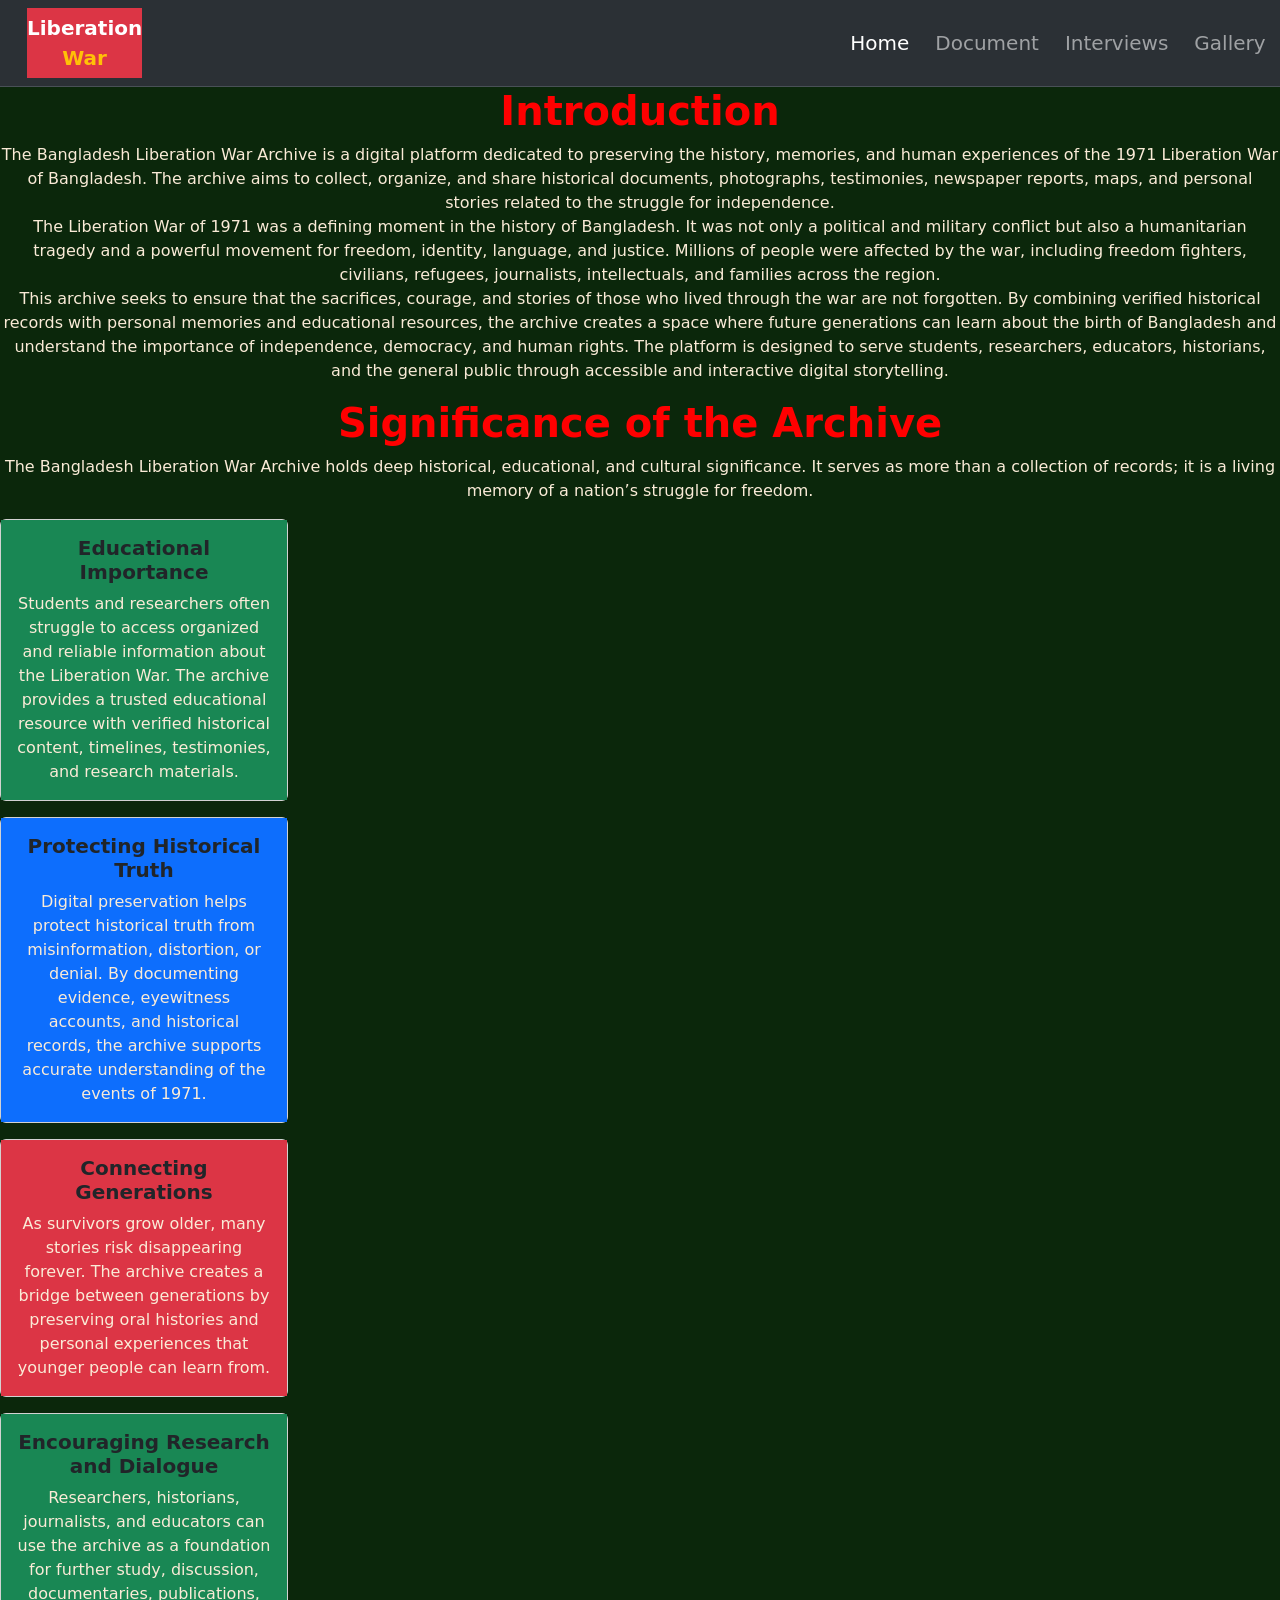
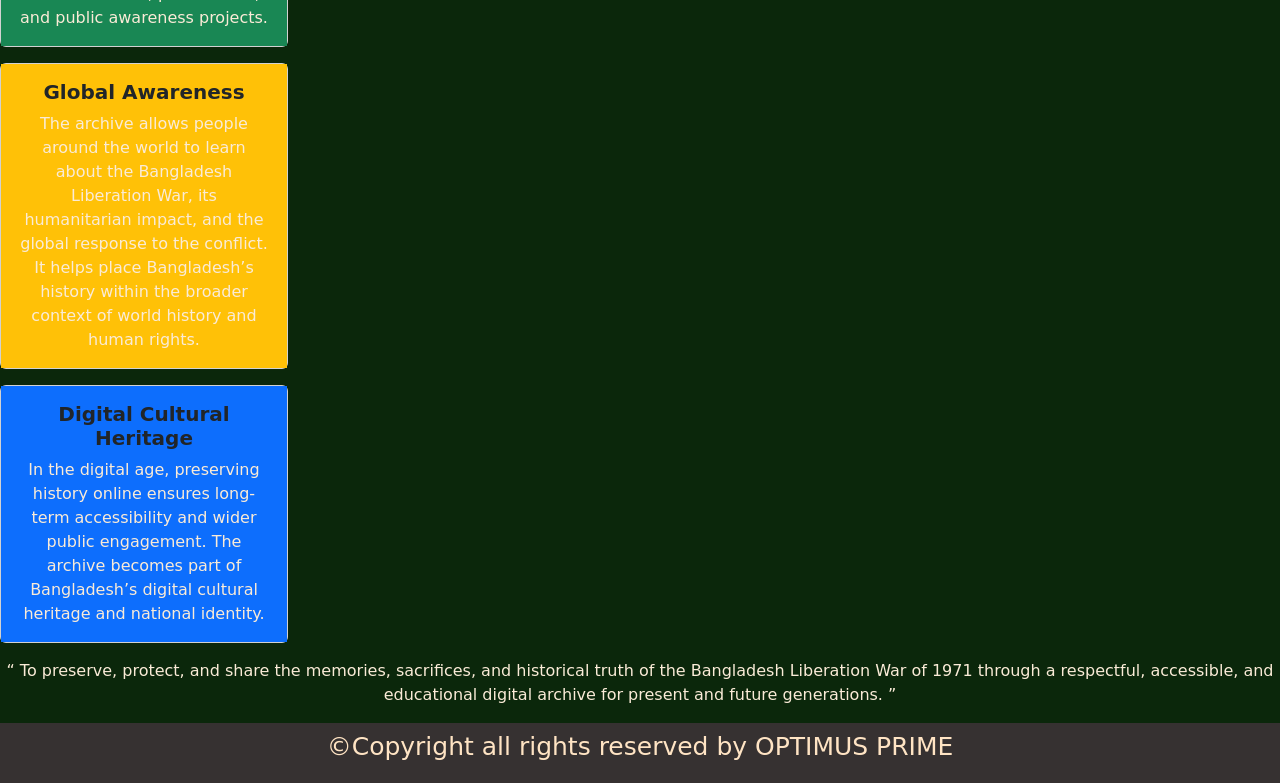
<file: Afia 21.5.26/asset/index.html>
<!DOCTYPE html>
<html lang="en">

<head>
    <meta charset="UTF-8">
    <meta name="viewport" content="width=device-width, initial-scale=1.0">
    <title>Home Page</title>
    <link href="https://cdn.jsdelivr.net/npm/bootstrap@5.3.8/dist/css/bootstrap.min.css" rel="stylesheet"
        integrity="sha384-sRIl4kxILFvY47J16cr9ZwB07vP4J8+LH7qKQnuqkuIAvNWLzeN8tE5YBujZqJLB" crossorigin="anonymous">
    <link rel="stylesheet" href="style.css">
</head>

<body>
    <nav class="navbar bg-dark border-bottom border-body navbar-expand-lg bg-body-tertiary ms-auto"
        data-bs-theme="dark">

        <div class="container-fluid">
            <a class="navbar-brand text-bg-danger text text-center logo" href="#"><b>Liberation <br> <span
                        class=" text-warning">War</span></b></a>
            <button class="navbar-toggler" type="button" data-bs-toggle="collapse" data-bs-target="#navbarNav"
                aria-controls="navbarNav" aria-expanded="false" aria-label="Toggle navigation">
                <span class="navbar-toggler-icon"></span>
            </button>
            <div class="collapse navbar-collapse" id="navbarNav">
                <ul class="navbar-nav">
                    <li class="nav-item">
                        <a class="nav-link active" aria-current="page" href="index.html">Home</a>
                    </li>
                    <li class="nav-item">
                        <a class="nav-link" href="document.html">Document</a>
                    </li>
                    <li class="nav-item">
                        <a class="nav-link" href="interviews.html">Interviews</a>
                    </li>
                    <li class="nav-item">
                        <a class="nav-link" href="Gallery.html">Gallery</a>
                    </li>
                    <li class="nav-item">
                        <a class="nav-link" href="contact.html">Contact</a>
                    </li>

                </ul>
            </div>
        </div>
    </nav>
    <!-- nav end -->

    <main>
        <section>
            <h1>Introduction</h1>
            <p>The Bangladesh Liberation War Archive is a digital platform dedicated to preserving the history,
                memories, and human experiences of the 1971 Liberation War of Bangladesh. The archive aims to collect,
                organize, and share historical documents, photographs, testimonies, newspaper reports, maps, and
                personal stories related to the struggle for independence. <br>

                The Liberation War of 1971 was a defining moment in the history of Bangladesh. It was not only a
                political and military conflict but also a humanitarian tragedy and a powerful movement for freedom,
                identity, language, and justice. Millions of people were affected by the war, including freedom
                fighters, civilians, refugees, journalists, intellectuals, and families across the region.
                <br>
                This archive seeks to ensure that the sacrifices, courage, and stories of those who lived through the
                war are not forgotten. By combining verified historical records with personal memories and educational
                resources, the archive creates a space where future generations can learn about the birth of Bangladesh
                and understand the importance of independence, democracy, and human rights.

                The platform is designed to serve students, researchers, educators, historians, and the general public
                through accessible and interactive digital storytelling.
            </p>

        </section>
        <section class="justify-content-center">
            <h1>Significance of the Archive</h1>
            <p>The Bangladesh Liberation War Archive holds deep historical, educational, and cultural significance. It
                serves as more than a collection of records; it is a living memory of a nation’s struggle for freedom.
            </p>
            <div class="d-grid">
                
                <div class="card mb-3" style="width: 18rem;">
                    <div class="card-body bg-success text-center">
                        <h5 class="card-title text-dark">Educational Importance</h5>
                        <p class="card-text">Students and researchers often struggle to access organized and reliable
                            information about the Liberation War. The archive provides a trusted educational resource
                            with verified historical content, timelines, testimonies, and research materials.</p>
                    </div>
                </div>
                <div class="card mb-3" style="width: 18rem;">
                    <div class="card-body bg-primary text-center">
                        <h5 class="card-title text-dark">Protecting Historical Truth</h5>
                        <p class="card-text">Digital preservation helps protect historical truth from misinformation,
                            distortion, or denial. By documenting evidence, eyewitness accounts, and historical records,
                            the archive supports accurate understanding of the events of 1971.</p>
                    </div>
                </div>

                <div class="card mb-3" style="width: 18rem;">
                    <div class="card-body bg-danger text-center">
                        <h5 class="card-title text-dark">Connecting Generations</h5>
                        <p class="card-text">As survivors grow older, many stories risk disappearing forever. The
                            archive creates a bridge between generations by preserving oral histories and personal
                            experiences that younger people can learn from.</p>
                    </div>
                </div>

                <div class="card mb-3" style="width: 18rem;">
                    <div class="card-body bg-success text-center">
                        <h5 class="card-title text-dark">Encouraging Research and Dialogue</h5>
                        <p class="card-text">Researchers, historians, journalists, and educators can use the archive as
                            a foundation for further study, discussion, documentaries, publications, and public
                            awareness projects.</p>
                    </div>
                </div>
                <div class="card mb-3" style="width: 18rem;">
                    <div class="card-body bg-warning text-center">
                        <h5 class="card-title text-dark">Global Awareness</h5>
                        <p class="card-text">The archive allows people around the world to learn about the Bangladesh
                            Liberation War, its humanitarian impact, and the global response to the conflict. It helps
                            place Bangladesh’s history within the broader context of world history and human rights.</p>
                    </div>
                </div>
                <div class="card mb-3" style="width: 18rem;">
                    <div class="card-body bg-primary text-center">
                        <h5 class="card-title text-dark">Digital Cultural Heritage</h5>
                        <p class="card-text">In the digital age, preserving history online ensures long-term
                            accessibility and wider public engagement. The archive becomes part of Bangladesh’s digital
                            cultural heritage and national identity.</p>
                    </div>
                </div>
            </div>
            <p>
                <q>
                    To preserve, protect, and share the memories, sacrifices, and historical truth of the Bangladesh
                    Liberation War of 1971 through a respectful, accessible, and educational digital archive for present
                    and future generations.
                </q>
            </p>
        </section>
    </main>




    <!-- Footer Starts Here -->

    <footer>
        ©Copyright all rights reserved by OPTIMUS PRIME
    </footer>


    <script src="https://cdn.jsdelivr.net/npm/bootstrap@5.3.8/dist/js/bootstrap.bundle.min.js"
        integrity="sha384-FKyoEForCGlyvwx9Hj09JcYn3nv7wiPVlz7YYwJrWVcXK/BmnVDxM+D2scQbITxI"
        crossorigin="anonymous"></script>
</body>

</html>
</file>
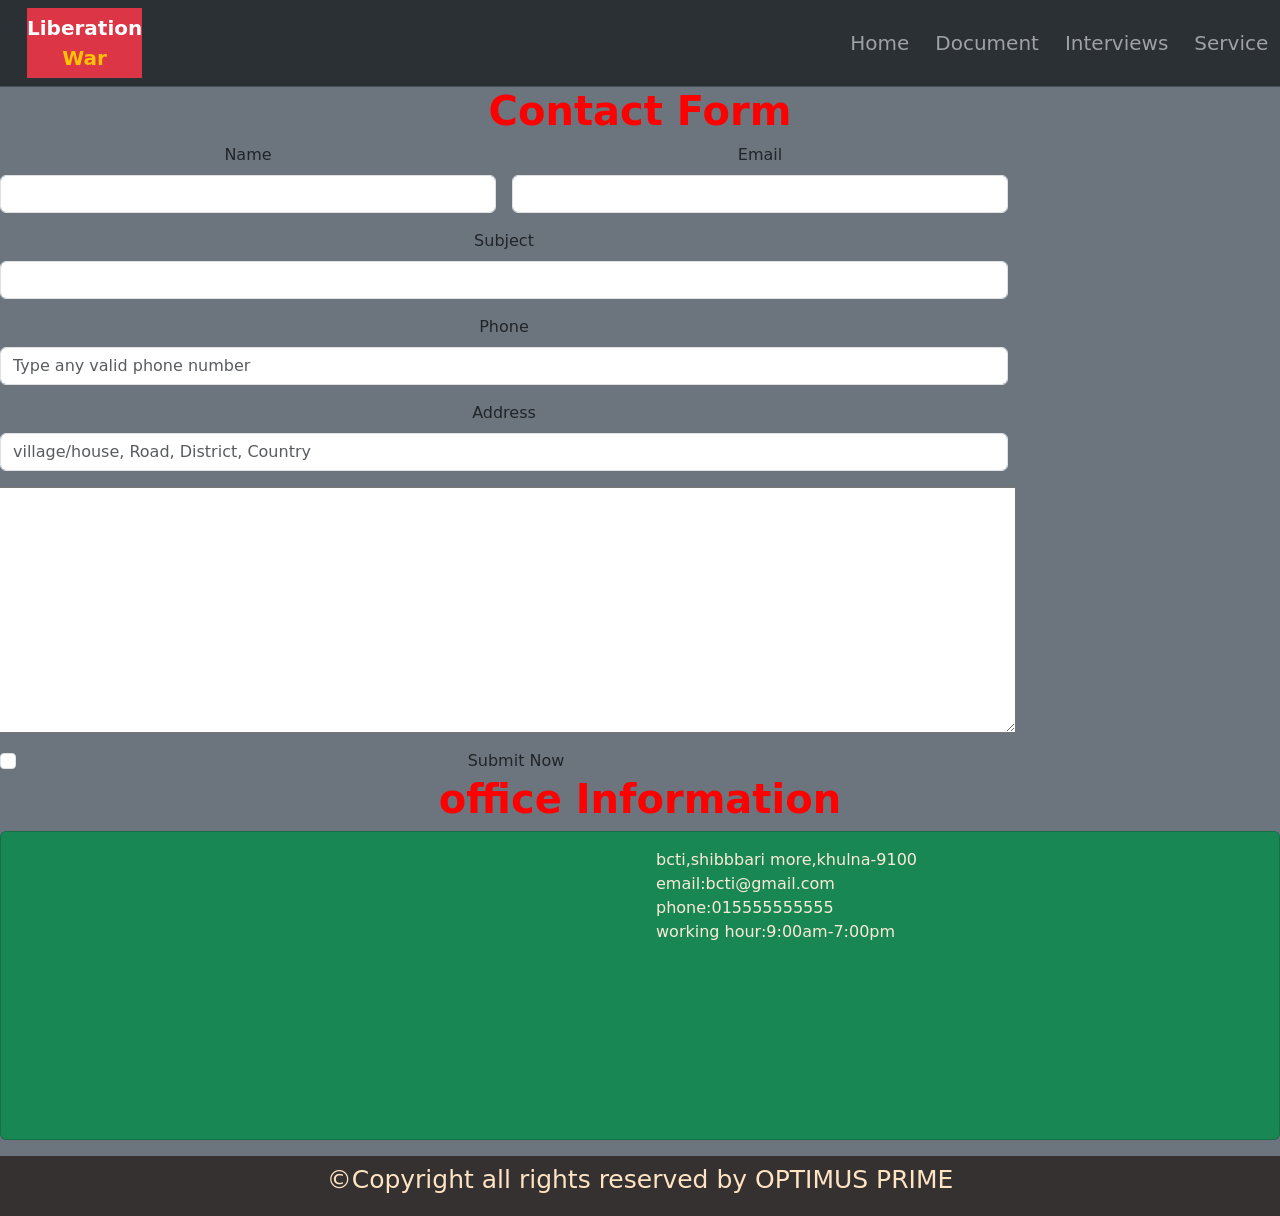
<file: Afia 21.5.26/asset/contact.html>
<!DOCTYPE html>
<html lang="en">
<head>
    <meta charset="UTF-8">
    <meta name="viewport" content="width=device-width, initial-scale=1.0">
    <title>Home Page</title>
    <link href="https://cdn.jsdelivr.net/npm/bootstrap@5.3.8/dist/css/bootstrap.min.css" rel="stylesheet" integrity="sha384-sRIl4kxILFvY47J16cr9ZwB07vP4J8+LH7qKQnuqkuIAvNWLzeN8tE5YBujZqJLB" crossorigin="anonymous">
    <link rel="stylesheet" href="style.css">
</head>
<body>
   <nav class="navbar bg-dark border-bottom border-body navbar-expand-lg bg-body-tertiary ms-auto" data-bs-theme="dark">

  <div class="container-fluid">
    <a class="navbar-brand text-bg-danger text text-center logo" href="#"><b>Liberation <br> <span class=" text-warning">War</span></b></a>
    <button class="navbar-toggler" type="button" data-bs-toggle="collapse" data-bs-target="#navbarNav" aria-controls="navbarNav" aria-expanded="false" aria-label="Toggle navigation">
      <span class="navbar-toggler-icon"></span>
    </button>
    <div class="collapse navbar-collapse" id="navbarNav">
      <ul class="navbar-nav">
        <li class="nav-item">
          <a class="nav-link" aria-current="page" href="index.html">Home</a>
        </li>
        <li class="nav-item">
          <a class="nav-link" href="document.html">Document</a>
        </li>
        <li class="nav-item">
          <a class="nav-link" href="interviews.html">Interviews</a>
        </li>
        <li class="nav-item">
          <a class="nav-link" href="service.html">Service</a>
        </li>
        <li class="nav-item active">
          <a class="nav-link" href="contact.html">Contact</a>
        </li>
        
      </ul>
    </div>
  </div>
</nav>
<!-- nav end -->
 <main class="bg-secondary">
            <h1>Contact Form</h1>
            <section>
                <form class="row g-3">
                    <div class="col-md-6">
                        <label for="inputEmail4" class="form-label">Name</label>
                        <input type="text" class="form-control" id="Type your Full Name">
                    </div>
                    <div class="col-md-6">
                        <label for="inputEmail4" class="form-label">Email</label>
                        <input type="email" class="form-control" id="inputEmail">
                    </div>
                    <div class="col-md-12">
                        <label for="inputPassword4" class="form-label">Subject</label>
                        <input type="text" class="form-control" id="Which subject you want to address?">
                    </div>
                    <div class="col-12">
                        <label for="inputAddress" class="form-label">Phone</label>
                        <input type="tel" class="form-control" id="inputAddress" placeholder="Type any valid phone number">
                    </div>
                    <div class="col-12">
                        <label for="inputAddress" class="form-label">Address</label>
                        <input type="tel" class="form-control" id="inputAddress" placeholder="village/house, Road, District, Country">
                    </div>
                    
                    <textarea name="" id="" cols="50" rows="10"></textarea>


                    <div class="col-12">
                        <div class="form-check">
                            <input class="form-check-input" type="checkbox" id="gridCheck">
                            <label class="form-check-label" for="gridCheck">
                                Submit Now
                            </label>
                        </div>
                    </div>

                </form>
            </section>
            <h1>office Information</h1>
            <section>
                <div class="card mb-3 bg-success" style="max-width:100%;">
                    <div class="row g-0">
                        <div class="col-md-6">
                            <iframe
                                src="https://www.google.com/maps/embed?pb=!1m18!1m12!1m3!1d3677.4684455520514!2d89.5530844!3d22.8221521!2m3!1f0!2f0!3f0!3m2!1i1024!2i768!4f13.1!3m3!1m2!1s0x39ff90089b8b1e03%3A0xbba517c23ae5f684!2sShib%20Bari%20More%20Cir%2C%20Khulna!5e0!3m2!1sen!2sbd!4v1779273198363!5m2!1sen!2sbd"
                                width="650" height="300" style="border:0;" allowfullscreen="" loading="lazy"
                                referrerpolicy="no-referrer-when-downgrade"></iframe>
                        </div>
                        <div class="col-md-6">
                            <div class="card-body">

                                <p class="card-text text-start">bcti,shibbbari more,khulna-9100 <br> email:bcti@gmail.com <br>
                                    phone:015555555555 <br>
                                    working hour:9:00am-7:00pm <br></p>

                            </div>
                        </div>
                    </div>
                </div>
            </section>


<!-- Footer Starts Here -->

<footer>
    ©Copyright all rights reserved by OPTIMUS PRIME
</footer>


<script src="https://cdn.jsdelivr.net/npm/bootstrap@5.3.8/dist/js/bootstrap.bundle.min.js" integrity="sha384-FKyoEForCGlyvwx9Hj09JcYn3nv7wiPVlz7YYwJrWVcXK/BmnVDxM+D2scQbITxI" crossorigin="anonymous"></script>
</body>
</html>
</file>
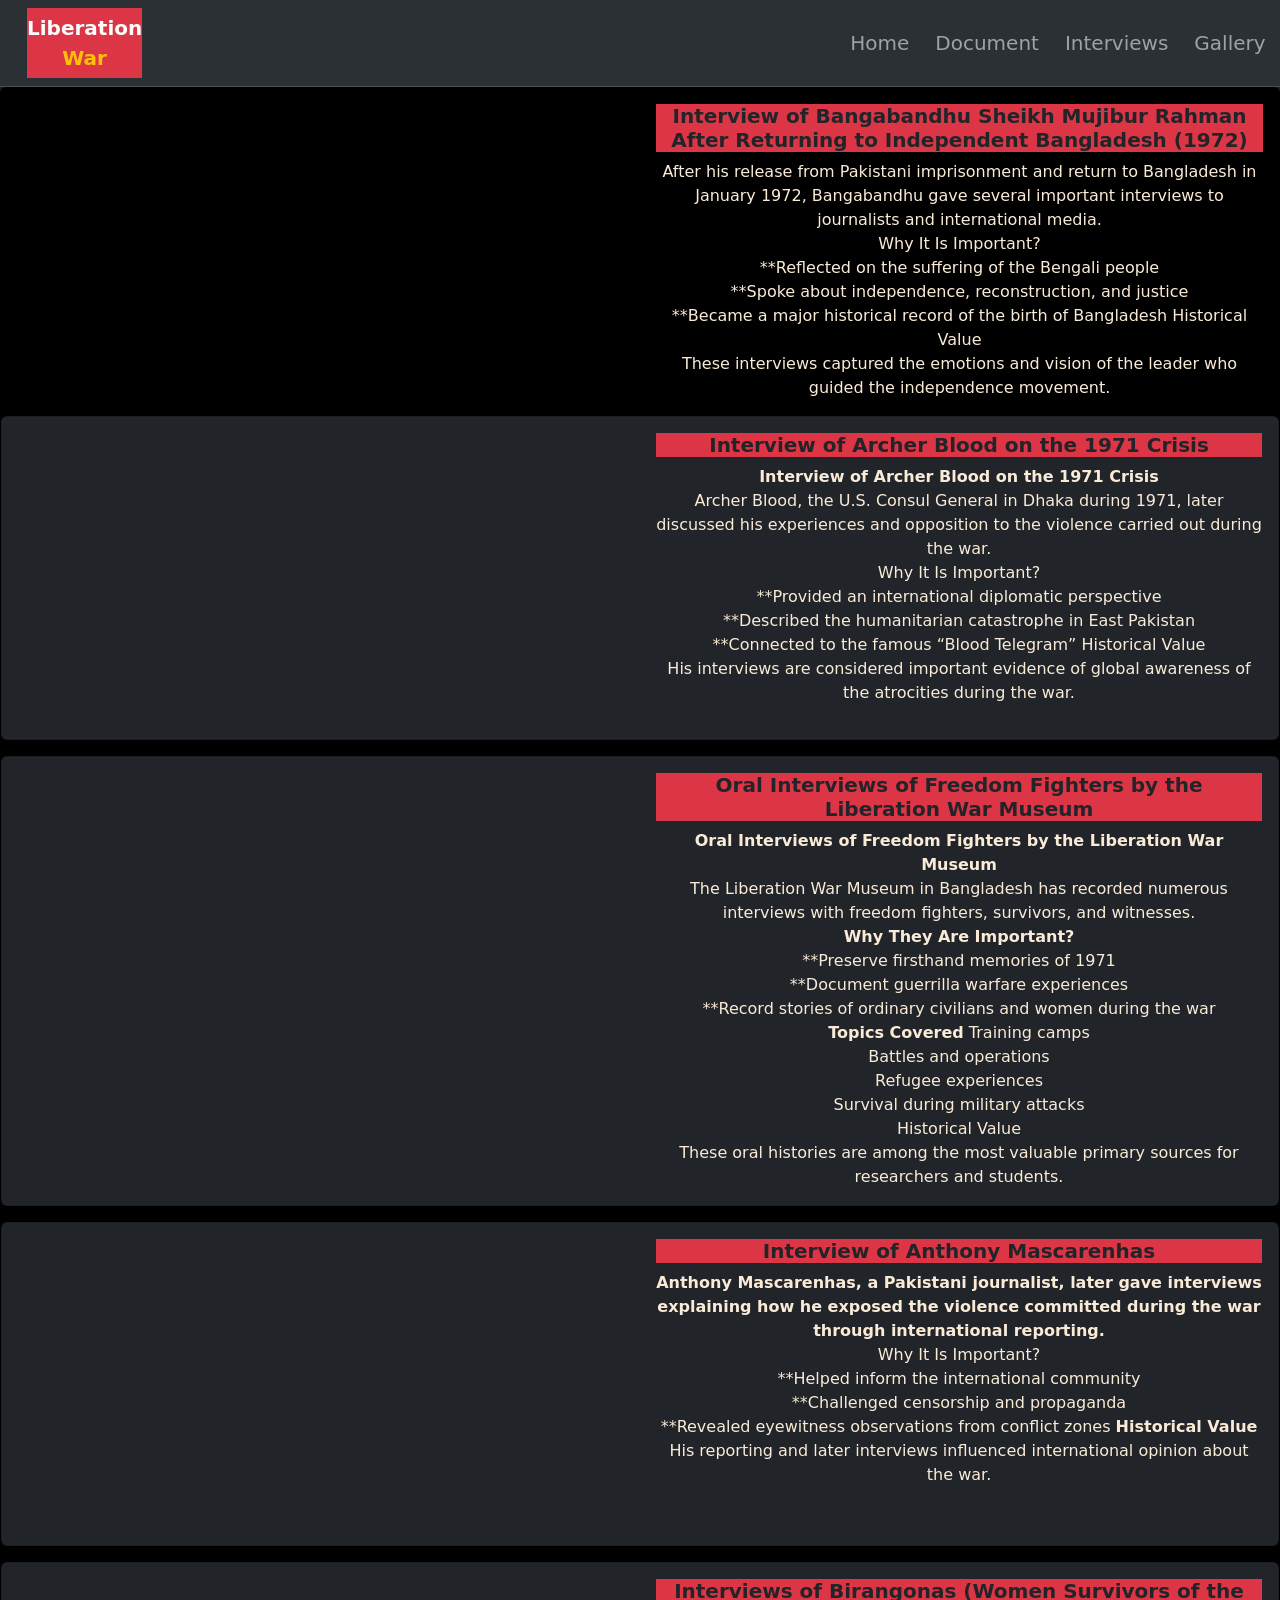
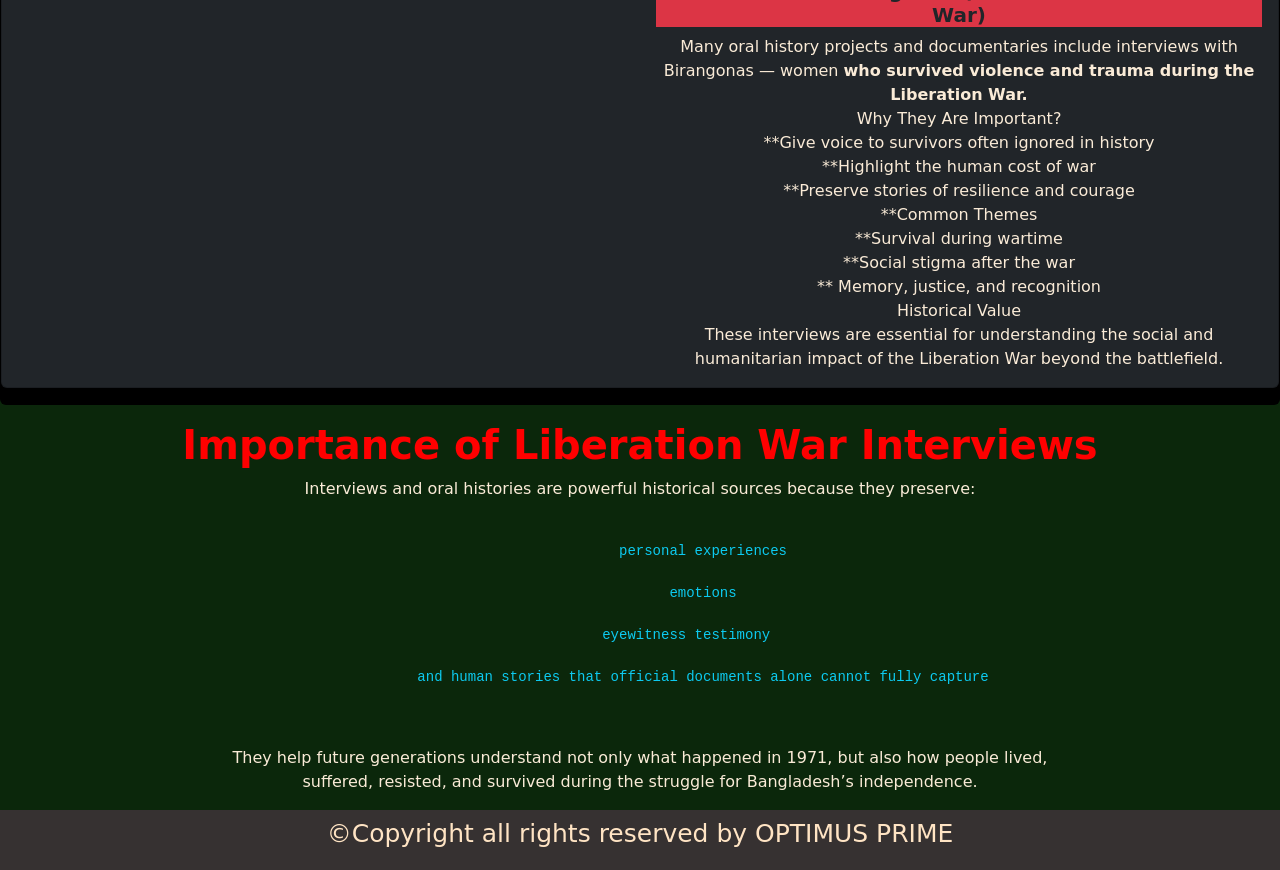
<file: Afia 21.5.26/asset/interviews.html>
<!DOCTYPE html>
<html lang="en">

<head>
    <meta charset="UTF-8">
    <meta name="viewport" content="width=device-width, initial-scale=1.0">
    <title>Home Page</title>
    <link href="https://cdn.jsdelivr.net/npm/bootstrap@5.3.8/dist/css/bootstrap.min.css" rel="stylesheet"
        integrity="sha384-sRIl4kxILFvY47J16cr9ZwB07vP4J8+LH7qKQnuqkuIAvNWLzeN8tE5YBujZqJLB" crossorigin="anonymous">
    <link rel="stylesheet" href="style.css">
</head>

<body>
    <nav class="navbar bg-dark border-bottom border-body navbar-expand-lg bg-body-tertiary ms-auto"
        data-bs-theme="dark">

        <div class="container-fluid">
            <a class="navbar-brand text-bg-danger text text-center logo" href="#"><b>Liberation <br> <span
                        class=" text-warning">War</span></b></a>
            <button class="navbar-toggler" type="button" data-bs-toggle="collapse" data-bs-target="#navbarNav"
                aria-controls="navbarNav" aria-expanded="false" aria-label="Toggle navigation">
                <span class="navbar-toggler-icon"></span>
            </button>
            <div class="collapse navbar-collapse" id="navbarNav">
                <ul class="navbar-nav">
                    <li class="nav-item">
                        <a class="nav-link" aria-current="page" href="index.html">Home</a>
                    </li>
                    <li class="nav-item">
                        <a class="nav-link" href="document.html">Document</a>
                    </li>
                    <li class="nav-item active">
                        <a class="nav-link" href="interviews.html">Interviews</a>
                    </li>
                    <li class="nav-item">
                        <a class="nav-link" href="Gallery.html">Gallery</a>
                    </li>
                    <li class="nav-item">
                        <a class="nav-link" href="contact.html">Contact</a>
                    </li>

                </ul>
            </div>
        </div>
    </nav>
    <!-- nav end -->
    <main>
        <section>
            <div class="card mb-3 bg-black" style="max-width: 100%;">
                <div class="row g-0">
                    <div class="col-md-6">
                        <iframe width="560" height="315"
                            src="https://www.youtube.com/embed/WM8hVBOaba8?si=JZ93oHojDoUZoJL-"
                            title="YouTube video player" frameborder="0"
                            allow="accelerometer; autoplay; clipboard-write; encrypted-media; gyroscope; picture-in-picture; web-share"
                            referrerpolicy="strict-origin-when-cross-origin" allowfullscreen></iframe>
                    </div>
                    <div class="col-md-6">
                        <div class="card-body">
                            <h5 class="card-title bg-danger">Interview of Bangabandhu Sheikh Mujibur Rahman After
                                Returning to Independent Bangladesh (1972)</h5>
                            <p class="card-text">After his release from Pakistani imprisonment and return to Bangladesh
                                in January 1972, Bangabandhu gave several important interviews to journalists and
                                international media. <br>

                                Why It Is Important? <br>
                                **Reflected on the suffering of the Bengali people <br>
                                **Spoke about independence, reconstruction, and justice <br>
                                **Became a major historical record of the birth of Bangladesh
                                Historical Value <br>

                                These interviews captured the emotions and vision of the leader who guided the
                                independence movement.</p>

                        </div>
                    </div>
                </div>
                <div class="card mb-3 bg-dark" style="max-width: 100%;">
                    <div class="row g-0">
                        <div class="col-md-6">
                            <iframe width="560" height="315"
                                src="https://www.youtube.com/embed/CjdTeQK5ITk?si=t8OQLQsXLHbUK12d"
                                title="YouTube video player" frameborder="0"
                                allow="accelerometer; autoplay; clipboard-write; encrypted-media; gyroscope; picture-in-picture; web-share"
                                referrerpolicy="strict-origin-when-cross-origin" allowfullscreen></iframe>
                        </div>
                        <div class="col-md-6">
                            <div class="card-body">
                                <h5 class="card-title bg-danger">Interview of Archer Blood on the 1971 Crisis</h5>
                                <p class="card-text"><b>Interview of Archer Blood on the 1971 Crisis</b><br>

                                    Archer Blood, the U.S. Consul General in Dhaka during 1971, later discussed his
                                    experiences and opposition to the violence carried out during the war.<br>

                                    Why It Is Important? <br>
                                    **Provided an international diplomatic perspective <br>
                                    **Described the humanitarian catastrophe in East Pakistan <br>
                                    **Connected to the famous “Blood Telegram”
                                    Historical Value <br>

                                    His interviews are considered important evidence of global awareness of the
                                    atrocities during the war.</p>

                            </div>
                        </div>
                    </div>
                </div>
                <div class="card mb-3 bg-dark" style="max-width: 100%;">
                    <div class="row g-0">
                        <div class="col-md-6">
                            <iframe width="560" height="315"
                                src="https://www.youtube.com/embed/JDkORYgfN0s?si=z3AAZDtkwCmlnluq"
                                title="YouTube video player" frameborder="0"
                                allow="accelerometer; autoplay; clipboard-write; encrypted-media; gyroscope; picture-in-picture; web-share"
                                referrerpolicy="strict-origin-when-cross-origin" allowfullscreen></iframe>
                        </div>
                        <div class="col-md-6">
                            <div class="card-body">
                                <h5 class="card-title bg-danger">Oral Interviews of Freedom Fighters by the Liberation
                                    War Museum</h5>
                                <p class="card-text"><b>Oral Interviews of Freedom Fighters by the Liberation War Museum
                                    </b> <br>
                                    The Liberation War Museum in Bangladesh has recorded numerous interviews with
                                    freedom fighters, survivors, and witnesses. <br>

                                    <b>Why They Are Important?</b> <br>
                                    **Preserve firsthand memories of 1971 <br>
                                    **Document guerrilla warfare experiences <br>
                                    **Record stories of ordinary civilians and women during the war <br> <b>
                                        Topics Covered</b>
                                    Training camps
                                    <br>
                                    Battles and operations <br>
                                    Refugee experiences <br>
                                    Survival during military attacks <br>
                                    Historical Value <br>

                                    These oral histories are among the most valuable primary sources for researchers and
                                    students.
                                </p>

                            </div>
                        </div>
                    </div>
                </div>
                <div class="card mb-3 bg-dark" style="max-width: 100%;">
                    <div class="row g-0">
                        <div class="col-md-6">
                            <iframe width="560" height="315"
                                src="https://www.youtube.com/embed/nPkIV5166_8?si=bSyO-t1e6T_sQLCW"
                                title="YouTube video player" frameborder="0"
                                allow="accelerometer; autoplay; clipboard-write; encrypted-media; gyroscope; picture-in-picture; web-share"
                                referrerpolicy="strict-origin-when-cross-origin" allowfullscreen></iframe>
                        </div>
                        <div class="col-md-6">
                            <div class="card-body">
                                <h5 class="card-title bg-danger">Interview of Anthony Mascarenhas</h5>
                                <p class="card-text"><b>Anthony Mascarenhas, a Pakistani journalist, later gave
                                        interviews explaining how he exposed the violence committed during the war
                                        through international reporting.</b> <br>

                                    Why It Is Important? <br>
                                    **Helped inform the international community <br>
                                    **Challenged censorship and propaganda <br>
                                    **Revealed eyewitness observations from conflict zones
                                    <b>Historical Value</b> <br>

                                    His reporting and later interviews influenced international opinion about the war.
                                </p>

                            </div>
                        </div>
                    </div>
                </div>
                <div class="card mb-3 bg-dark" style="max-width: 100%;">
                    <div class="row g-0">
                        <div class="col-md-6">
                            <iframe width="560" height="315"
                                src="https://www.youtube.com/embed/GsfNH8aFHus?si=xSL-PftMT1wQsueN"
                                title="YouTube video player" frameborder="0"
                                allow="accelerometer; autoplay; clipboard-write; encrypted-media; gyroscope; picture-in-picture; web-share"
                                referrerpolicy="strict-origin-when-cross-origin" allowfullscreen></iframe>
                        </div>
                        <div class="col-md-6">
                            <div class="card-body">
                                <h5 class="card-title bg-danger">Interviews of Birangonas (Women Survivors of the War)
                                </h5>
                                <p class="card-text">Many oral history projects and documentaries include interviews
                                    with Birangonas — women <b>who survived violence and trauma during the Liberation
                                        War.</b> <br>

                                    Why They Are Important? <br>
                                    **Give voice to survivors often ignored in history <br>
                                    **Highlight the human cost of war <br>
                                    **Preserve stories of resilience and courage <br>
                                    **Common Themes <br>
                                    **Survival during wartime <br>
                                    **Social stigma after the war <br>
                                    ** Memory, justice, and recognition <br>
                                    Historical Value <br>

                                    These interviews are essential for understanding the social and humanitarian impact
                                    of the Liberation War beyond the battlefield.</p>

                            </div>
                        </div>
                    </div>
                </div>
            </div>
        </section>
        <section>
            <h1>Importance of Liberation War Interviews</h1>
            <p class="text-center">Interviews and oral histories are powerful historical sources because they preserve: </p><br>

                <pre class="text-center  text-info">
                personal experiences <br>
                emotions <br>
            eyewitness testimony <br>
                and human stories that official documents alone cannot fully capture <br>
                </pre>

               <p> They help future generations understand not only what happened in 1971, but also how people lived, <br>
                suffered, resisted, and survived during the struggle for Bangladesh’s independence.</p>


        </section>
    </main>


    <!-- Footer Starts Here -->

    <footer>
        ©Copyright all rights reserved by OPTIMUS PRIME
    </footer>


    <script src="https://cdn.jsdelivr.net/npm/bootstrap@5.3.8/dist/js/bootstrap.bundle.min.js"
        integrity="sha384-FKyoEForCGlyvwx9Hj09JcYn3nv7wiPVlz7YYwJrWVcXK/BmnVDxM+D2scQbITxI"
        crossorigin="anonymous"></script>
</body>

</html>
</file>
<file: Afia 21.5.26/asset/style.css>
body{
    background-color: rgb(11, 39, 11);
}

nav{
    font-size: 20px;
}
a{
    color: red;
    margin-right: 10px;
}
a:hover{
    background-color: rgb(153, 45, 221);
    
   
}
h1 ,h2 ,h3 ,h4 ,h5 ,h6{
    text-align: center;
    color: red;
    font-weight: bold;
}
.logo{
    margin-right: 700px;
    font-weight: bolder;
    margin-left: 15px;
}
#navbar-nav li{
margin-right: 15px;
}

footer{
    width: 100%;
    height: 60px;
    background-color: rgb(54, 49, 49);
    color: bisque;
    font-size: 25px;
    text-align: center;
    padding-top: 5px;
}
p{
    color: antiquewhite;
    text-align: center;
}
li{
    color: azure;
    
}
form{
    width: 80%;
    text-align: center;
   
}
</file>
